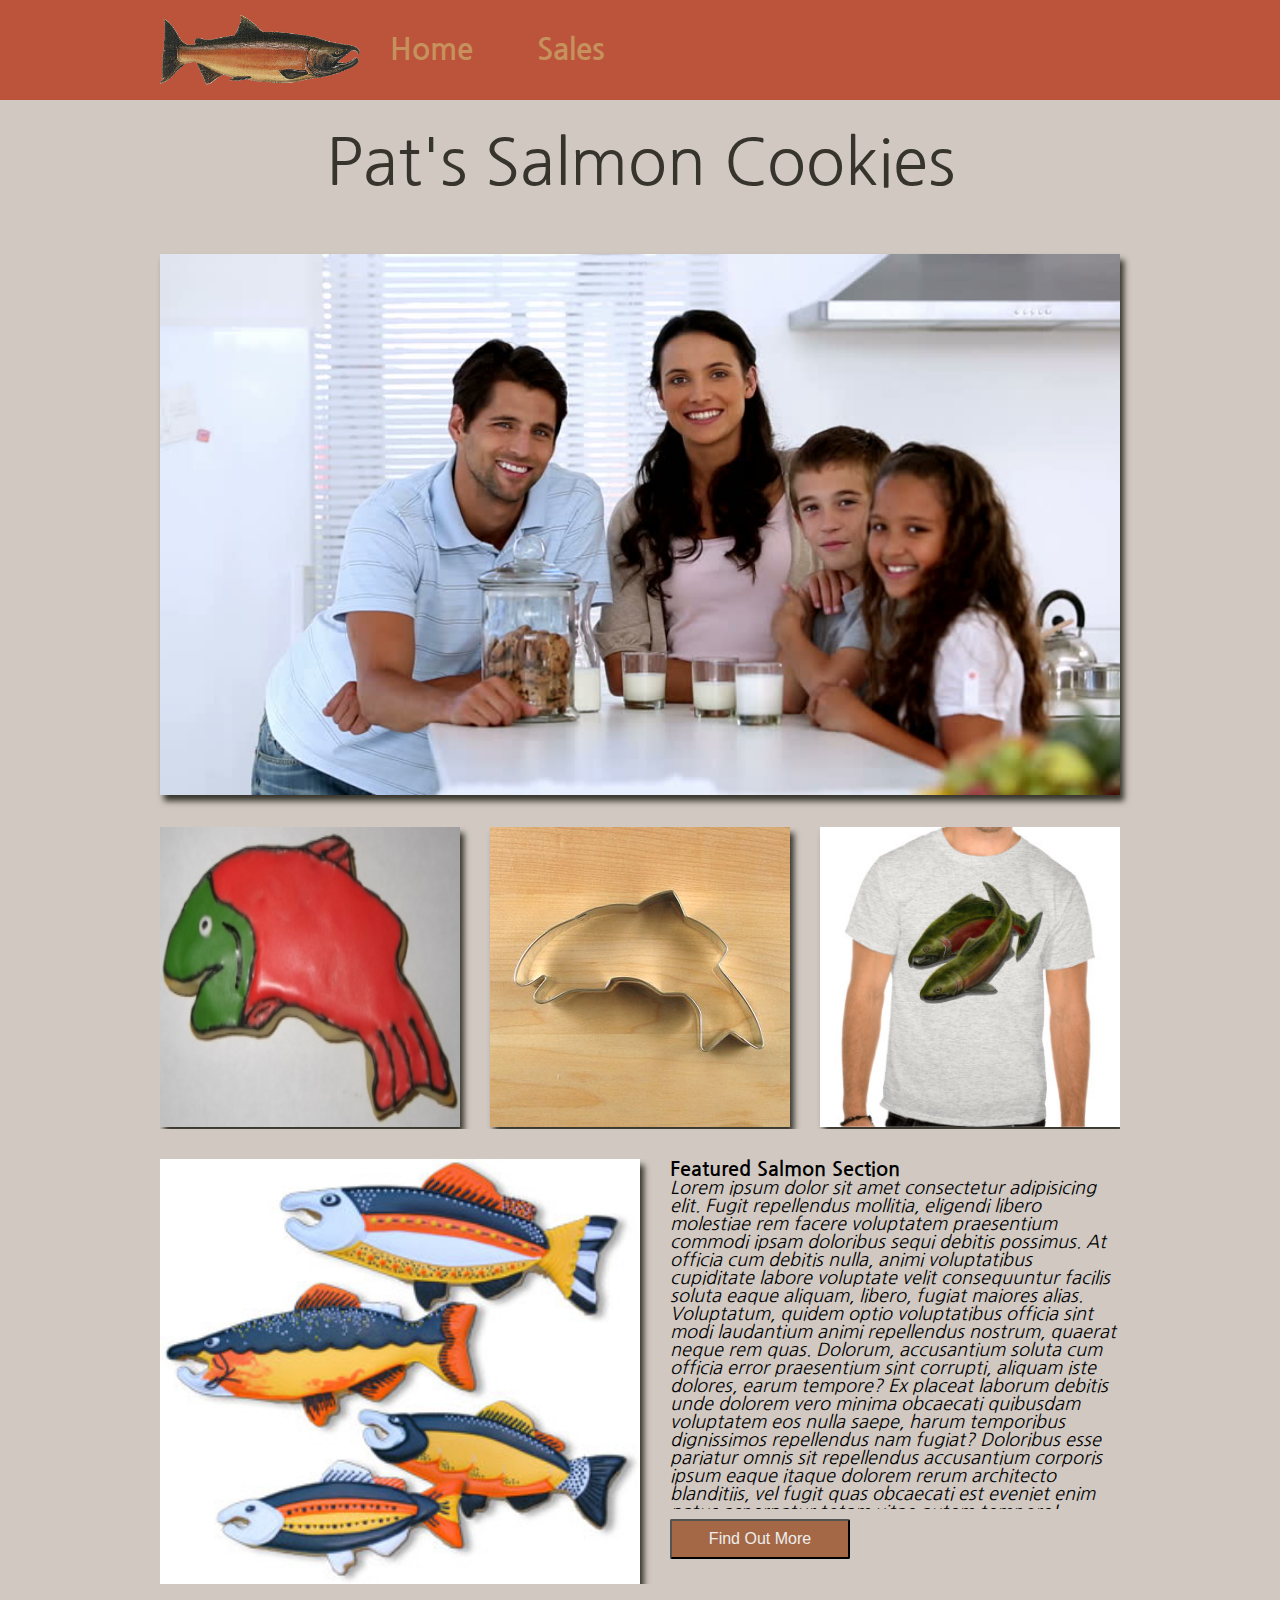
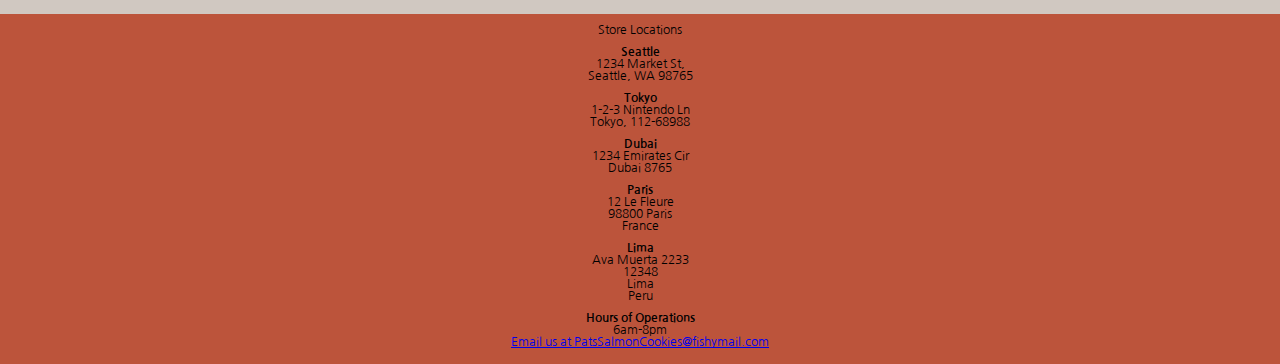
<file: index.html>
<!DOCTYPE html>
<html lang="en">
<head>
  <meta charset="UTF-8">
  <meta name="viewport" content="width=device-width, initial-scale=1.0">
  <link rel="stylesheet" href="style/reset.css" type="text/css">
  <link rel="stylesheet" href="style/style.css" type="text/css">
  <link href="https://fonts.googleapis.com/css2?family=Nanum+Gothic&display=swap" rel="stylesheet"> 
  <title>Pat's Salmon Cookies</title>
</head>
<body>

  <header>
    <nav>
      <img src="images/salmon.png">
      <ul>
        <li><a href="index.html">Home</a></li>
        <li><a href="sales.html">Sales</a></li>
      </ul>
    </nav>
  </header>

  <div>
    <h1>Pat's Salmon Cookies</h1>
  </div>

  <main>
    
    <img src="images/family.jpg">
    <ul>
      <li><img src="images/frosted-cookie.jpg"></li>
      <li><img src="images/cutter.jpeg"></li>
      <li><img src="images/shirt.jpg"></li>
    </ul>

    <article>
      <img src="images/fish.jpg" style="width: 480px;">
      <section>
        <h2>Featured Salmon Section</h2>
        <p>Lorem ipsum dolor sit amet consectetur adipisicing elit. Fugit repellendus mollitia, eligendi libero molestiae rem facere voluptatem praesentium commodi ipsam doloribus sequi debitis possimus. At officia cum debitis nulla, animi voluptatibus cupiditate labore voluptate velit consequuntur facilis soluta eaque aliquam, libero, fugiat maiores alias. Voluptatum, quidem optio voluptatibus officia sint modi laudantium animi repellendus nostrum, quaerat neque rem quas. Dolorum, accusantium soluta cum officia error praesentium sint corrupti, aliquam iste dolores, earum tempore? Ex placeat laborum debitis unde dolorem vero minima obcaecati quibusdam voluptatem eos nulla saepe, harum temporibus dignissimos repellendus nam fugiat? Doloribus esse pariatur omnis sit repellendus accusantium corporis ipsum eaque itaque dolorem rerum architecto blanditiis, vel fugit quas obcaecati est eveniet enim natus aspernatur totam vitae autem tempore! Explicabo libero voluptatem commodi facilis tempore nisi, eos maiores a ipsam asperiores itaque ut veritatis, fuga eveniet expedita repellat velit enim? Fugit blanditiis magnam cupiditate non saepe illum illo rem soluta dolores libero esse dignissimos repellendus, impedit molestiae repudiandae! Est, ipsum, rem voluptate repellendus suscipit odio eaque libero, veniam nostrum quisquam harum. Debitis eum neque aperiam dolores molestiae fugiat architecto assumenda dolore, sapiente quisquam tempore cupiditate ex aut aliquid recusandae officiis illum maxime, numquam ipsam molestias quam explicabo sequi.</p>
        <button>Find Out More</button>
      </section>
    </article>

  </main>  
  <script src="js/app.js"></script>
</body>
<footer>
  <div>
    <h3>Store Locations</h3>

    <h4>Seattle</h4>
    <p>1234 Market St,<br>Seattle, WA 98765</p>

    <h4>Tokyo</h4>
    <p>1-2-3 Nintendo Ln<br>Tokyo, 112-68988</p>

    <h4>Dubai</h4>
    <p>1234 Emirates Cir<br>Dubai 8765</p>

    <h4>Paris</h4>
    <p>12 Le Fleure<br>98800 Paris<br>France</p>

    <h4>Lima</h4>
    <p>Ava Muerta 2233<br>12348<br>Lima<br>Peru</p>

    <h4>Hours of Operations</h4>
    <p>6am-8pm</p>
    <a href="#">Email us at PatsSalmonCookies@fishymail.com</PatsSalmonCookies@fishymail></a>
  </div>

</footer>
</html>
</file>
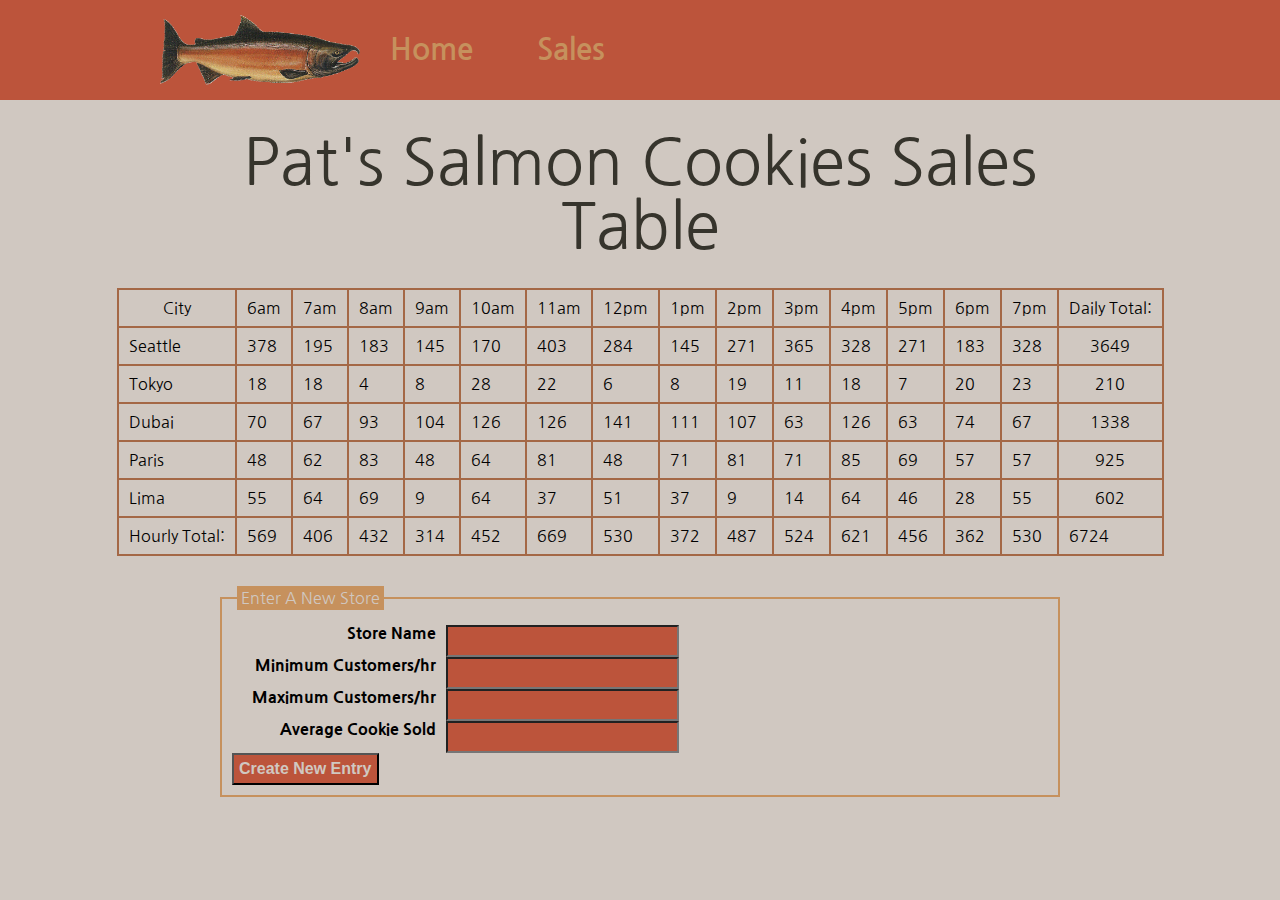
<file: sales.html>
<!DOCTYPE html>
<html lang="en">
<head>
  <meta charset="UTF-8">
  <meta name="viewport" content="width=device-width, initial-scale=1.0">
  <link rel="stylesheet" href="style/reset.css" type="text/css">
  <link rel="stylesheet" href="style/style.css" type="text/css">
  <link href="https://fonts.googleapis.com/css2?family=Nanum+Gothic&display=swap" rel="stylesheet"> 
  <title>Pat's Sales Table</title>
</head>
<body>

  <header>
    <nav>
      <img src="images/salmon.png" id="animate">
      <ul>
        <li><a href="index.html">Home</a></li>
        <li><a href="sales.html">Sales</a></li>
      </ul>
    </nav>
  </header>

  <div>
    <h1>Pat's Salmon Cookies Sales Table</h1>
  </div>

  <table id="storeTable"></table>

  <form id="createEntry">
    <fieldset>

      <legend>Enter A New Store</legend>

      <label for="storeName">Store Name</label>
      <input type="text" name="storeName"> <br>

      <label for="minCust">Minimum Customers/hr</label>
      <input type="text" name="minCust"> <br>

      <label for="maxCust">Maximum Customers/hr</label>
      <input type="text" name="maxCust"> <br>

      <label for="avgCust">Average Cookie Sold</label>
      <input type="text" name="avgCust"> <br>

      <input type="submit" value="Create New Entry">

    </fieldset>
  </form>

  <script src="js/app.js"></script>
</body>
</html>
</file>
<file: style/style.css>
/* Old Rose #BC543B, PERU #C6915D, SIENNA #A46846, BLACK #36342C, SILVER #D0C8C1 */
* {
  box-sizing: border-box;
}
body {
  background-color: #D0C8C1;
  font-family: 'Nanum Gothic', sans-serif;
}
header {
  background-color: #BC543B;
  height: 100px;
}
nav {
  width: 960px;
  margin: auto;
  font-family: 'Nanum Gothic', sans-serif;
}
nav > img {
  margin-top: 15px;
  float: left;
  width: 200px;
  height: 70px;
}
nav ul {
  float: left;
  margin-left: 30px;
}
nav ul li {
  display: inline;
  margin-right: 60px;
  line-height: 100px;
}
nav ul li a {
  font-size: 30px;
  font-weight: bold;
  text-decoration: none;
  color: #C6915D;
}
body h1 {
  font-family: 'Nanum Gothic', sans-serif;
  color: #36342C;
  margin: 30px auto;
  font-size: 4em;
}
main {
  width: 960px;
  margin: auto;
}
main img {
  box-shadow: 4px 6px 6px #36342C;
  width: 960px;
}
main > img:first-child {
  margin-top: 30px;
}
main ul {
   margin-top: 30px;
   overflow: hidden;
}
main ul li {
  float: left;
  margin-right: 30px;
}
main ul li:nth-child(3n) {
  margin-right: 0;
}
main li img {
  width: 300px;
  height: 300px;
  box-shadow: 4px 6px 6px #36342C;
}
article {
  margin-top: 30px;
  overflow: hidden;
}
article > img {
  float: left;
  box-shadow: 4px 6px 6px #36342C;
}
article section {
  width: 50%;
  float: left;
  padding-left: 30px;
}
article h2 {
  font-size: 20px;
  font-weight: bold;
}
article section p {
  font-size: 18px;
  overflow: auto;
  height: 330px;
  font-style: italic;
}
article button {
  margin-top: 10px;
  height: 40px;
  width: 180px;
  background-color: #A46846;
  color: #eee;
  font-size: 16px;
  border-radius: 2px;
}
/* https://css-tricks.com/snippets/css/scale-on-hover-with-webkit-transition/ */
article button:hover {
  background-color: red;
  transition: all 350ms ease-in;
  transform: scale(1.2);
}
div {
  width: 960px;
  margin: auto;
}
div h1 {
  text-align: center;
}
ul {
  color: #36342C;
}
table {
  border: 2px solid #A46846;
  border-collapse: collapse;
  margin: auto;
}
table th {
  border: 2px solid #A46846;
  padding: 10px;
}
table td {
  border: 2px solid #A46846;
  padding: 10px;
}
fieldset {
  border: 2px solid #C6915D;
  padding: 10px;
}
form {
  margin: 30px auto 0;
  width: 840px;
}
legend {
  border: 2px solid #C6915D;
  padding: 2px;
  margin: 5px;
  background-color: #C6915D;
  color: #D0C8C1;
  font-size: 16px;
}
label {
  float: left;
  width: 25%;
  margin-right: 10px;
  text-align: right;
  font-weight: 900;
}
form input {
  background-color: #BC543B;
  padding: 5px;
  color: #D0C8C1;
  font-size: 16px;
  font-weight: 900;
}
footer {
  background-color: #BC543B;
  height: 350px;
  margin-top: 30px;
  font-size: 12px;
}
footer div {
  margin: 0 auto;
  padding-top: 10px;
  width: 600px;
  text-align: center;
}
footer h4 {
  margin-top: 10px;
  font-weight: 700;
}
</file>
